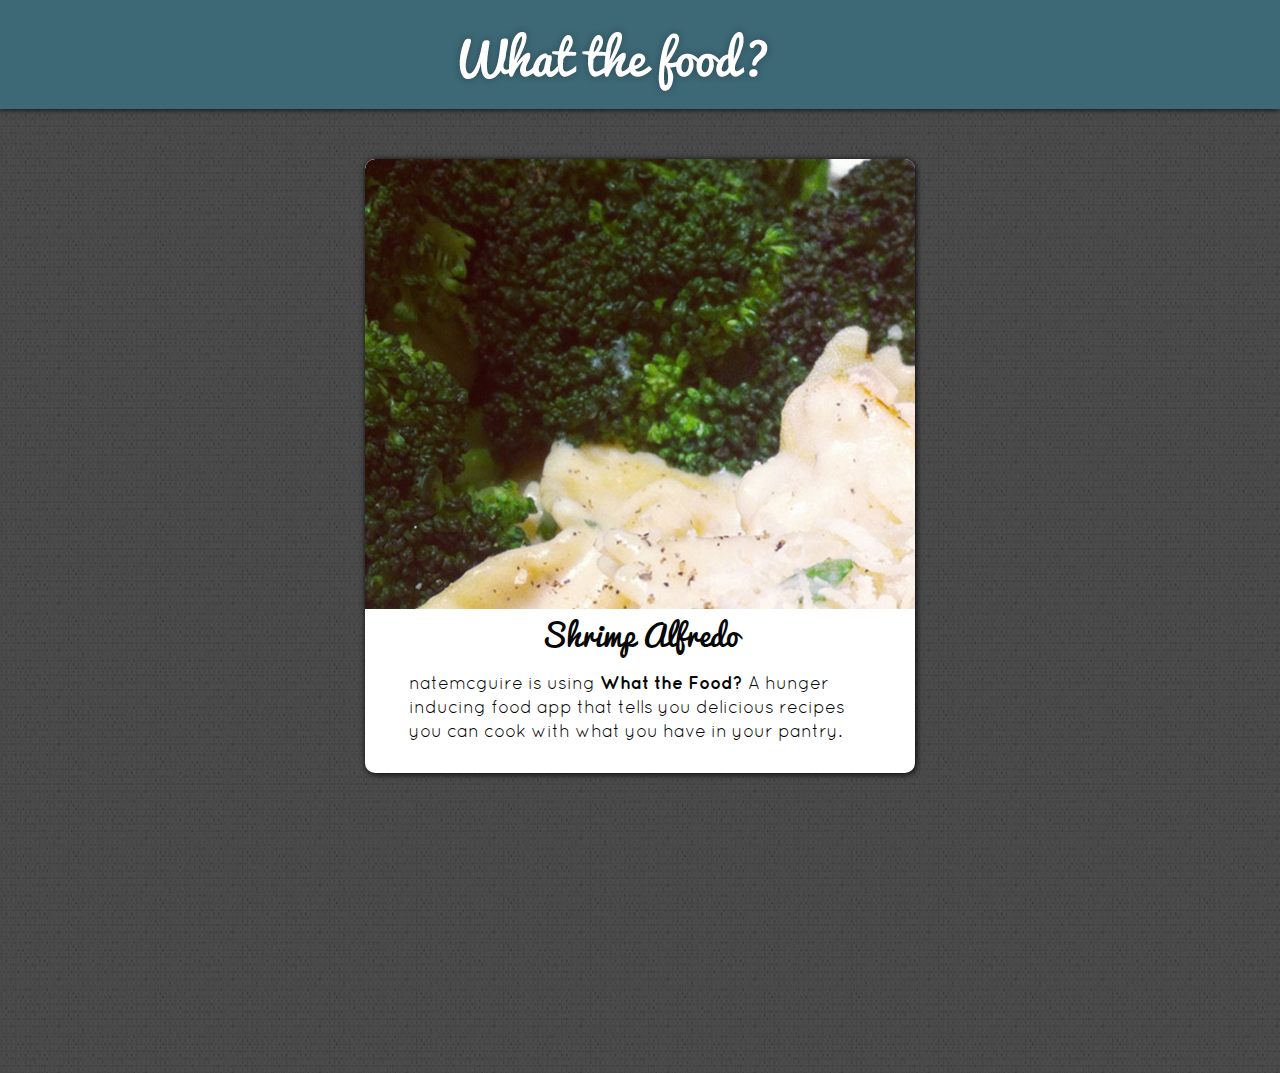
<file: wp-content/themes/wtf/index.html>
<!doctype html>
<!--[if lt IE 7]> <html class="no-js lt-ie9 lt-ie8 lt-ie7" lang="en"> <![endif]-->
<!--[if IE 7]>    <html class="no-js lt-ie9 lt-ie8" lang="en"> <![endif]-->
<!--[if IE 8]>    <html class="no-js lt-ie9" lang="en"> <![endif]-->
<!--[if gt IE 8]><!--> <html class="no-js" lang="en"> <!--<![endif]-->
<head>
    <meta charset="utf-8">
    <meta http-equiv="X-UA-Compatible" content="IE=edge,chrome=1">
    <title>What the food</title>
    <meta name="description" content="">
    <meta name="viewport" content="width=device-width">
    <link rel="stylesheet" href="style.css">
    <script src="js/libs/modernizr-2.5.3.min.js"></script>
</head>
<body >
    <!--[if lt IE 7]><p class=chromeframe>Your browser is <em>ancient!</em> <a href="http://browsehappy.com/">Upgrade to a different browser</a> or <a href="http://www.google.com/chromeframe/?redirect=true">install Google Chrome Frame</a> to experience this site.</p><![endif]-->
    <!--[if lte IE 9]><link rel="stylesheet" type="text/css" media="all" href="css/ie.css" /><![endif]-->
    <div class="wrapper">
        <header>
            <div class="holder">
                <strong class="ipad-icon">Coming soon to iPad and iPhone</strong>
                <strong class="logo"><a href="#">What the food</a></strong>
            </div>
        </header><!-- / header -->
        <div id="main">
            <div class="visual">
                <img src="img/img01.jpg" width="940" height="908" alt="image description">
            </div><!-- / visual -->
            <article class="info">
                <h1>Shrimp Alfredo</h1>
                <p>natemcguire is using <strong>What the Food?</strong> A hunger inducing food app that tells you delicious recipes you can cook with what you have in your pantry.</p>
            </article><!-- / info -->
        </div><!-- / wrapper -->
    </div>
    <script src="http://ajax.googleapis.com/ajax/libs/jquery/1.7.1/jquery.min.js"></script>
    
    <script src="js/plugins.js"></script>
    <script src="js/script.js"></script>
    
</body>
</html>
</file>
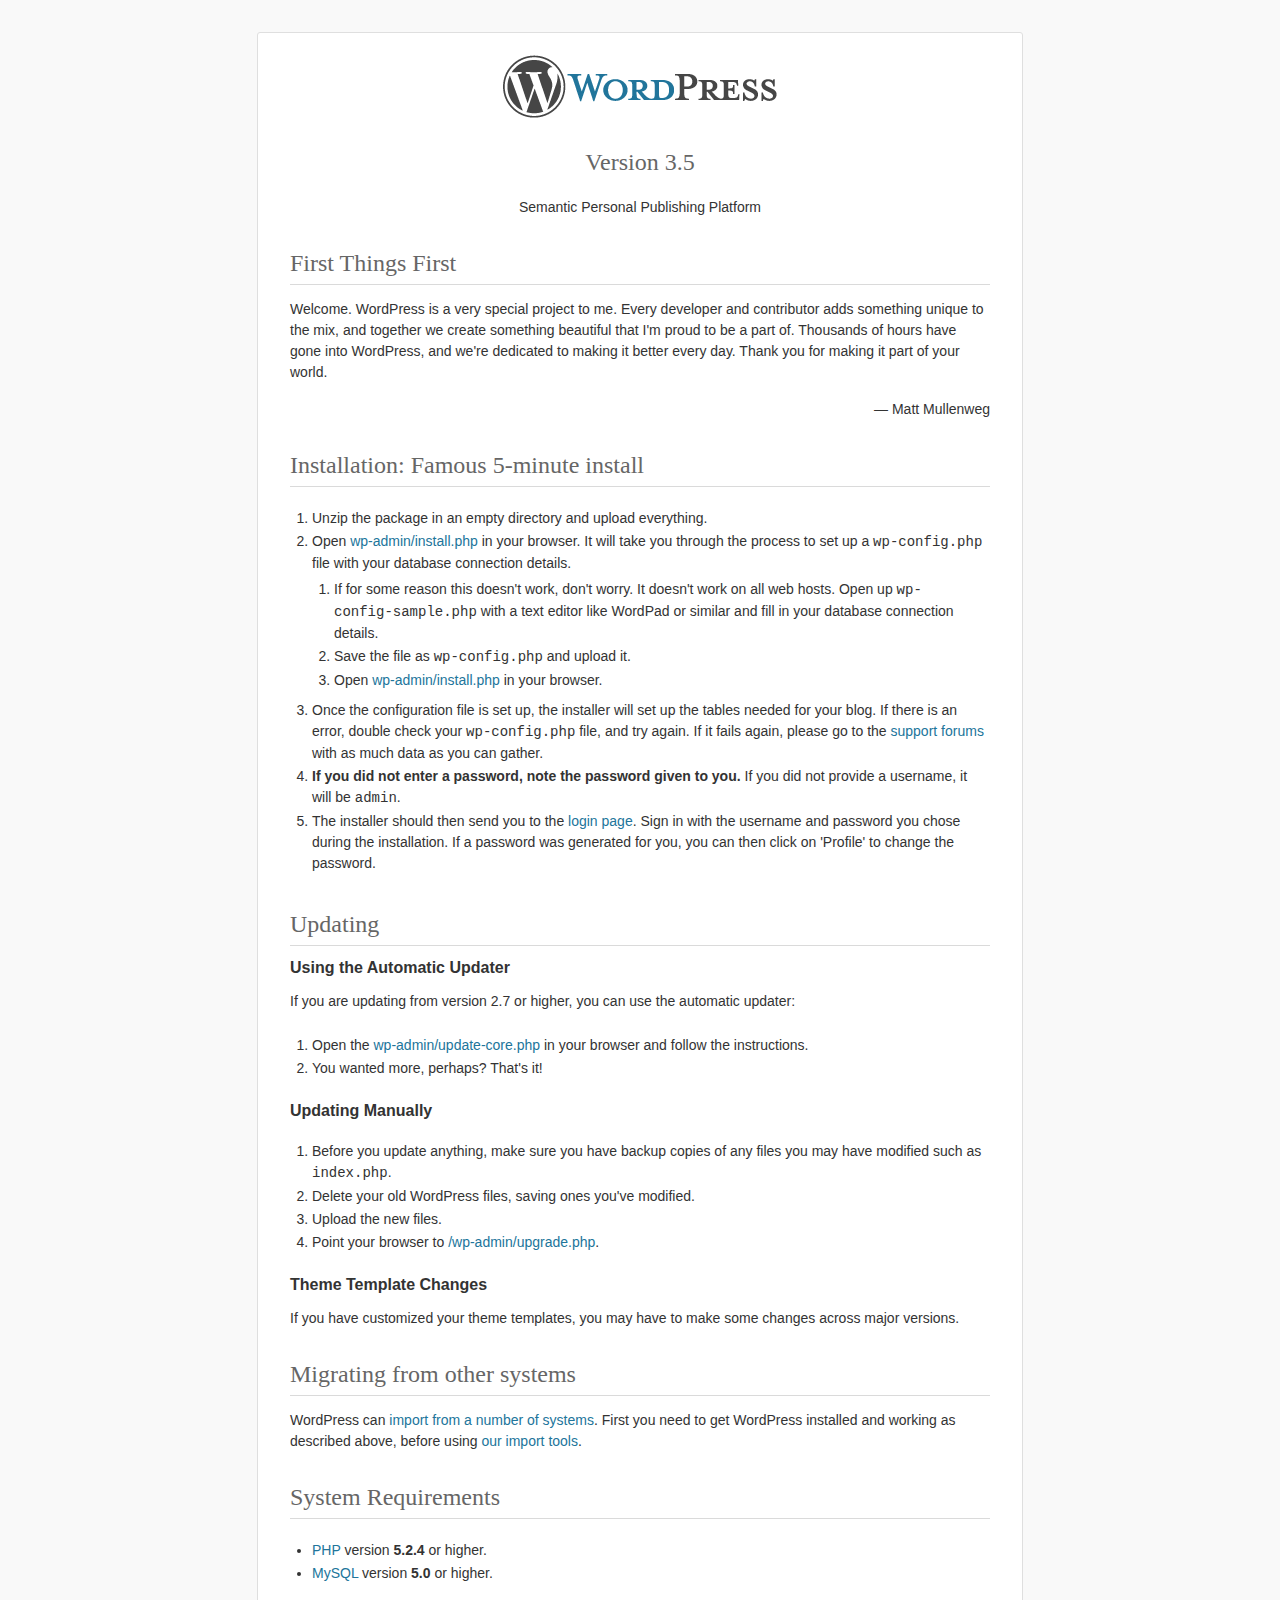
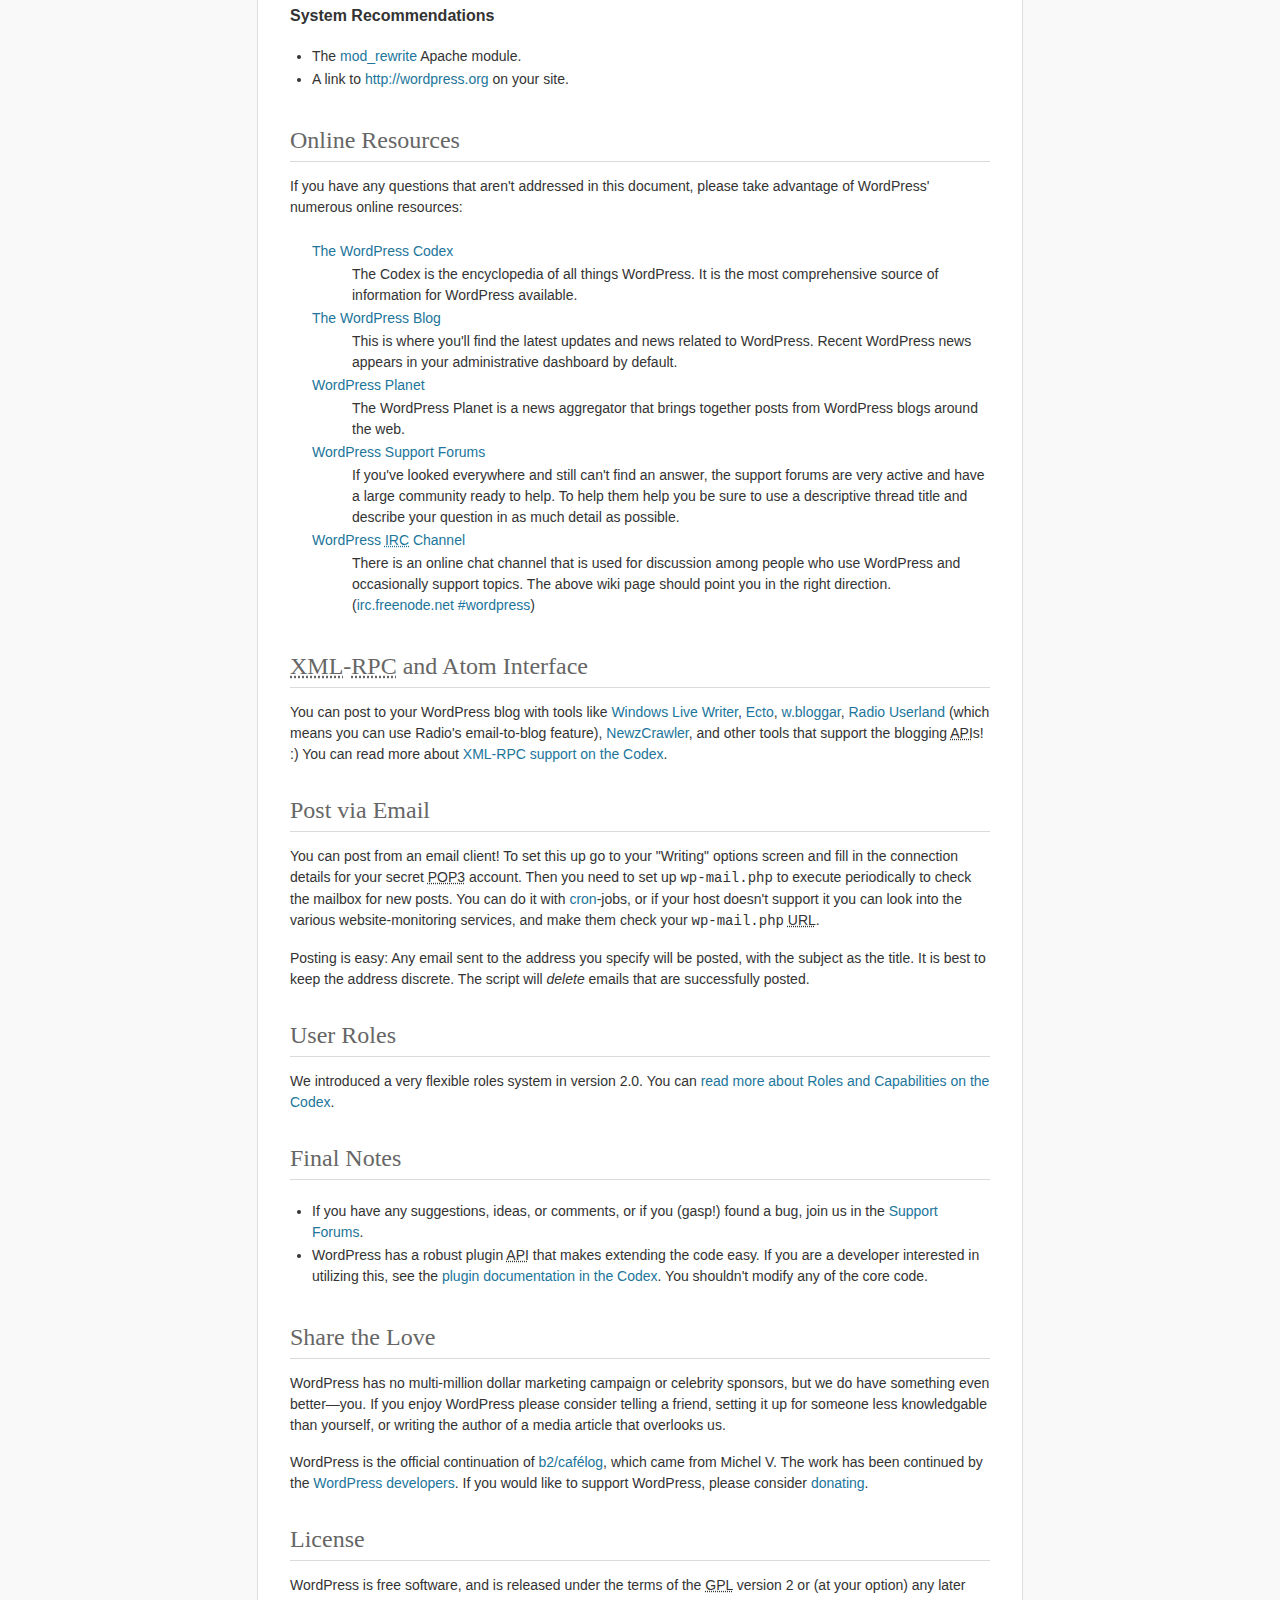
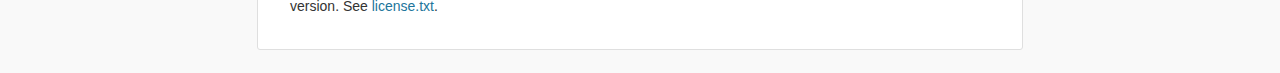
<file: readme.html>
<!DOCTYPE html PUBLIC "-//W3C//DTD XHTML 1.0 Strict//EN" "http://www.w3.org/TR/xhtml1/DTD/xhtml1-strict.dtd">
<html xmlns="http://www.w3.org/1999/xhtml">
<head>
	<meta http-equiv="Content-Type" content="text/html; charset=utf-8" />
	<title>WordPress &#8250; ReadMe</title>
	<link rel="stylesheet" href="wp-admin/css/install.css?ver=20100228" type="text/css" />
</head>
<body>
<h1 id="logo">
	<a href="http://wordpress.org/"><img alt="WordPress" src="wp-admin/images/wordpress-logo.png" /></a>
	<br /> Version 3.5
</h1>
<p style="text-align: center">Semantic Personal Publishing Platform</p>

<h1>First Things First</h1>
<p>Welcome. WordPress is a very special project to me. Every developer and contributor adds something unique to the mix, and together we create something beautiful that I'm proud to be a part of. Thousands of hours have gone into WordPress, and we're dedicated to making it better every day. Thank you for making it part of your world.</p>
<p style="text-align: right">&#8212; Matt Mullenweg</p>

<h1>Installation: Famous 5-minute install</h1>
<ol>
	<li>Unzip the package in an empty directory and upload everything.</li>
	<li>Open <span class="file"><a href="wp-admin/install.php">wp-admin/install.php</a></span> in your browser. It will take you through the process to set up a <code>wp-config.php</code> file with your database connection details.
		<ol>
			<li>If for some reason this doesn't work, don't worry. It doesn't work on all web hosts. Open up <code>wp-config-sample.php</code> with a text editor like WordPad or similar and fill in your database connection details.</li>
			<li>Save the file as <code>wp-config.php</code> and upload it.</li>
			<li>Open <span class="file"><a href="wp-admin/install.php">wp-admin/install.php</a></span> in your browser.</li>
		</ol>
	</li>
	<li>Once the configuration file is set up, the installer will set up the tables needed for your blog. If there is an error, double check your <code>wp-config.php</code> file, and try again. If it fails again, please go to the <a href="http://wordpress.org/support/" title="WordPress support">support forums</a> with as much data as you can gather.</li>
	<li><strong>If you did not enter a password, note the password given to you.</strong> If you did not provide a username, it will be <code>admin</code>.</li>
	<li>The installer should then send you to the <a href="wp-login.php">login page</a>. Sign in with the username and password you chose during the installation. If a password was generated for you, you can then click on 'Profile' to change the password.</li>
</ol>

<h1>Updating</h1>
<h2>Using the Automatic Updater</h2>
<p>If you are updating from version 2.7 or higher, you can use the automatic updater:</p>
<ol>
	<li>Open the <span class="file"><a href="wp-admin/update-core.php">wp-admin/update-core.php</a></span> in your browser and follow the instructions.</li>
	<li>You wanted more, perhaps? That's it!</li>
</ol>

<h2>Updating Manually</h2>
<ol>
	<li>Before you update anything, make sure you have backup copies of any files you may have modified such as <code>index.php</code>.</li>
	<li>Delete your old WordPress files, saving ones you've modified.</li>
	<li>Upload the new files.</li>
	<li>Point your browser to <span class="file"><a href="wp-admin/upgrade.php">/wp-admin/upgrade.php</a>.</span></li>
</ol>

<h2>Theme Template Changes</h2>
<p>If you have customized your theme templates, you may have to make some changes across major versions.</p>

<h1>Migrating from other systems</h1>
<p>WordPress can <a href="http://codex.wordpress.org/Importing_Content">import from a number of systems</a>. First you need to get WordPress installed and working as described above, before using <a href="wp-admin/import.php" title="Import to WordPress">our import tools</a>.</p>

<h1>System Requirements</h1>
<ul>
	<li><a href="http://php.net/">PHP</a> version <strong>5.2.4</strong> or higher.</li>
	<li><a href="http://www.mysql.com/">MySQL</a> version <strong>5.0</strong> or higher.</li>
</ul>

<h2>System Recommendations</h2>
<ul>
	<li>The <a href="http://httpd.apache.org/docs/2.2/mod/mod_rewrite.html">mod_rewrite</a> Apache module.</li>
	<li>A link to <a href="http://wordpress.org/">http://wordpress.org</a> on your site.</li>
</ul>

<h1>Online Resources</h1>
<p>If you have any questions that aren't addressed in this document, please take advantage of WordPress' numerous online resources:</p>
<dl>
	<dt><a href="http://codex.wordpress.org/">The WordPress Codex</a></dt>
		<dd>The Codex is the encyclopedia of all things WordPress. It is the most comprehensive source of information for WordPress available.</dd>
	<dt><a href="http://wordpress.org/news/">The WordPress Blog</a></dt>
		<dd>This is where you'll find the latest updates and news related to WordPress. Recent WordPress news appears in your administrative dashboard by default.</dd>
	<dt><a href="http://planet.wordpress.org/">WordPress Planet</a></dt>
		<dd>The WordPress Planet is a news aggregator that brings together posts from WordPress blogs around the web.</dd>
	<dt><a href="http://wordpress.org/support/">WordPress Support Forums</a></dt>
		<dd>If you've looked everywhere and still can't find an answer, the support forums are very active and have a large community ready to help. To help them help you be sure to use a descriptive thread title and describe your question in as much detail as possible.</dd>
	<dt><a href="http://codex.wordpress.org/IRC">WordPress <abbr title="Internet Relay Chat">IRC</abbr> Channel</a></dt>
		<dd>There is an online chat channel that is used for discussion among people who use WordPress and occasionally support topics. The above wiki page should point you in the right direction. (<a href="irc://irc.freenode.net/wordpress">irc.freenode.net #wordpress</a>)</dd>
</dl>

<h1><abbr title="eXtensible Markup Language">XML</abbr>-<abbr title="Remote Procedure Call">RPC</abbr> and Atom Interface</h1>
<p>You can post to your WordPress blog with tools like <a href="http://download.live.com/writer">Windows Live Writer</a>, <a href="http://illuminex.com/ecto/">Ecto</a>, <a href="http://bloggar.com/">w.bloggar</a>, <a href="http://radio.userland.com/">Radio Userland</a> (which means you can use Radio's email-to-blog feature), <a href="http://www.newzcrawler.com/">NewzCrawler</a>, and other tools that support the blogging <abbr title="application programming interface">API</abbr>s! :) You can read more about <a href="http://codex.wordpress.org/XML-RPC_Support"><abbr>XML</abbr>-<abbr>RPC</abbr> support on the Codex</a>.</p>

<h1>Post via Email</h1>
<p>You can post from an email client! To set this up go to your &quot;Writing&quot; options screen and fill in the connection details for your secret <abbr title="Post Office Protocol version 3">POP3</abbr> account. Then you need to set up <code>wp-mail.php</code> to execute periodically to check the mailbox for new posts. You can do it with <a href="http://en.wikipedia.org/wiki/Cron">cron</a>-jobs, or if your host doesn't support it you can look into the various website-monitoring services, and make them check your <code>wp-mail.php</code> <abbr title="Uniform Resource Locator">URL</abbr>.</p>
<p>Posting is easy: Any email sent to the address you specify will be posted, with the subject as the title. It is best to keep the address discrete. The script will <em>delete</em> emails that are successfully posted.</p>

<h1>User Roles</h1>
<p>We introduced a very flexible roles system in version 2.0. You can <a href="http://codex.wordpress.org/Roles_and_Capabilities" title="WordPress roles and capabilities">read more about Roles and Capabilities on the Codex</a>.</p>

<h1>Final Notes</h1>
<ul>
	<li>If you have any suggestions, ideas, or comments, or if you (gasp!) found a bug, join us in the <a href="http://wordpress.org/support/">Support Forums</a>.</li>
	<li>WordPress has a robust plugin <abbr title="application programming interface">API</abbr> that makes extending the code easy. If you are a developer interested in utilizing this, see the <a href="http://codex.wordpress.org/Plugin_API" title="WordPress plugin API">plugin documentation in the Codex</a>. You shouldn't modify any of the core code.</li>
</ul>

<h1>Share the Love</h1>
<p>WordPress has no multi-million dollar marketing campaign or celebrity sponsors, but we do have something even better&#8212;you. If you enjoy WordPress please consider telling a friend, setting it up for someone less knowledgable than yourself, or writing the author of a media article that overlooks us.</p>

<p>WordPress is the official continuation of <a href="http://cafelog.com/">b2/caf&#233;log</a>, which came from Michel V. The work has been continued by the <a href="http://wordpress.org/about/">WordPress developers</a>. If you would like to support WordPress, please consider <a href="http://wordpress.org/donate/" title="Donate to WordPress">donating</a>.</p>

<h1>License</h1>
<p>WordPress is free software, and is released under the terms of the <abbr title="GNU General Public License">GPL</abbr> version 2 or (at your option) any later version. See <a href="license.txt">license.txt</a>.</p>

</body>
</html>
</file>
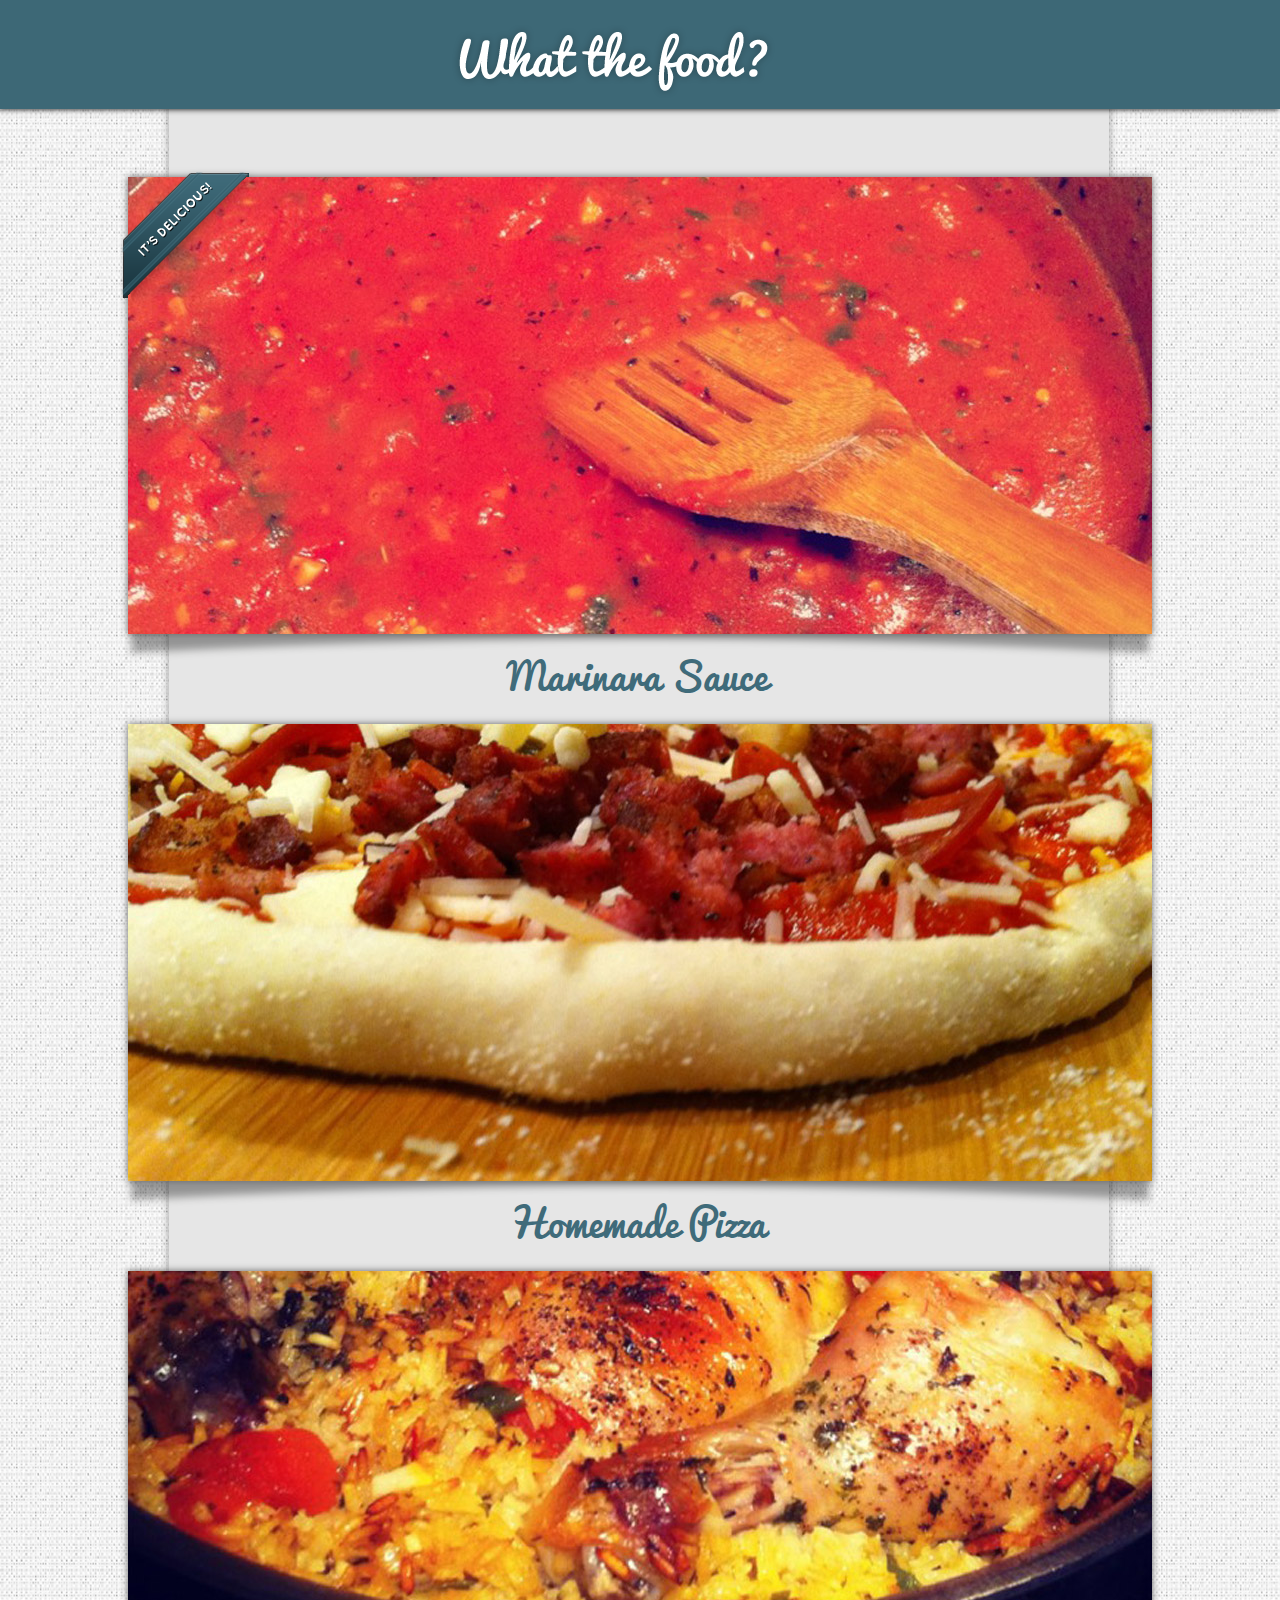
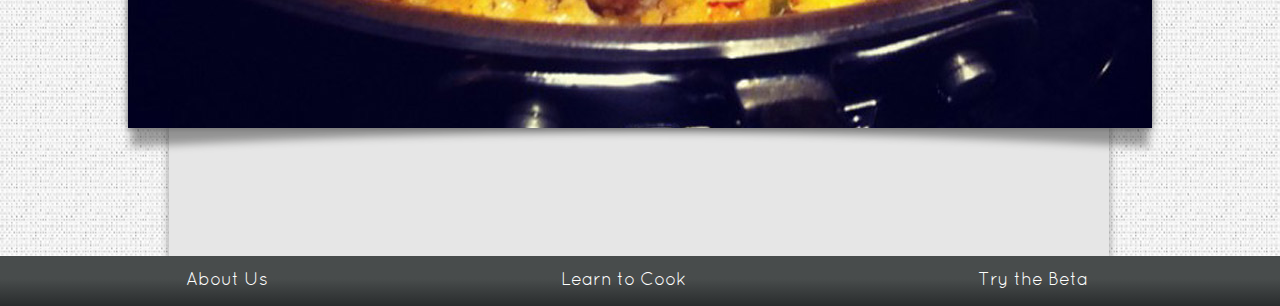
<file: wp-content/themes/wtf/inner.html>
<!doctype html>
<!--[if lt IE 7]> <html class="no-js lt-ie9 lt-ie8 lt-ie7" lang="en"> <![endif]-->
<!--[if IE 7]>    <html class="no-js lt-ie9 lt-ie8" lang="en"> <![endif]-->
<!--[if IE 8]>    <html class="no-js lt-ie9" lang="en"> <![endif]-->
<!--[if gt IE 8]><!--> <html class="no-js" lang="en"> <!--<![endif]-->
<head>
    <meta charset="utf-8">
    <meta http-equiv="X-UA-Compatible" content="IE=edge,chrome=1">
    <title>What the food</title>
    <meta name="description" content="">
    <meta name="viewport" content="width=device-width">
    <link rel="stylesheet" href="style.css">
    <script src="js/libs/modernizr-2.5.3.min.js" ></script>
    <script src="js/autoscaling-menu.js" type="text/javascript"></script>
</head>
<body class="inner-page">
    <!--[if lt IE 7]><p class=chromeframe>Your browser is <em>ancient!</em> <a href="http://browsehappy.com/">Upgrade to a different browser</a> or <a href="http://www.google.com/chromeframe/?redirect=true">install Google Chrome Frame</a> to experience this site.</p><![endif]-->
    <!--[if lte IE 8]><link rel="stylesheet" type="text/css" media="all" href="css/ie.css" /><![endif]-->
    <div class="wrapper">
        <header>
            <div class="holder">
                <strong class="ipad-icon">Coming soon to iPad and iPhone</strong>
                <strong class="logo"><a href="#">What the food</a></strong>
            </div>
        </header><!-- / header -->
        <div id="main">
            <ul class="gallery">
                <li>
                    <a href="#" class="image">
                        <img src="img/img02.jpg" width="1024" height="457" alt="image description">
                        <span class="inf">It's delicious!</span>
                    </a>
                    <h2><span><a href="#">Marinara Sauce</a></span></h2>
                </li>
                <li>
                    <a href="#" class="image"><img src="img/img03.jpg" width="1024" height="457" alt="image description"></a>
                    <h2><span><a href="#">Homemade Pizza</a></span></h2>
                </li>
                <li>
                    <a href="#" class="image"><img src="img/img04.jpg" width="1024" height="457" alt="image description"></a>
                </li>
            </ul><!-- / gallery -->
            </div><!-- / main -->
        <footer>
            <div class="holder">
                <ul id="nav">
                    <li><a href="#">About Us</a></li>
                    <li><a href="#">Learn to Cook</a></li>
                    <li><a href="#">Try the Beta</a></li>
                </ul>
            </div>
        </footer><!-- / footer -->
    </div><!-- / wrapper -->
    <script src="http://ajax.googleapis.com/ajax/libs/jquery/1.7.1/jquery.min.js"></script>
    <script src="js/plugins.js"></script>
    <script src="js/script.js"></script>
    
</body>
</html>
</file>
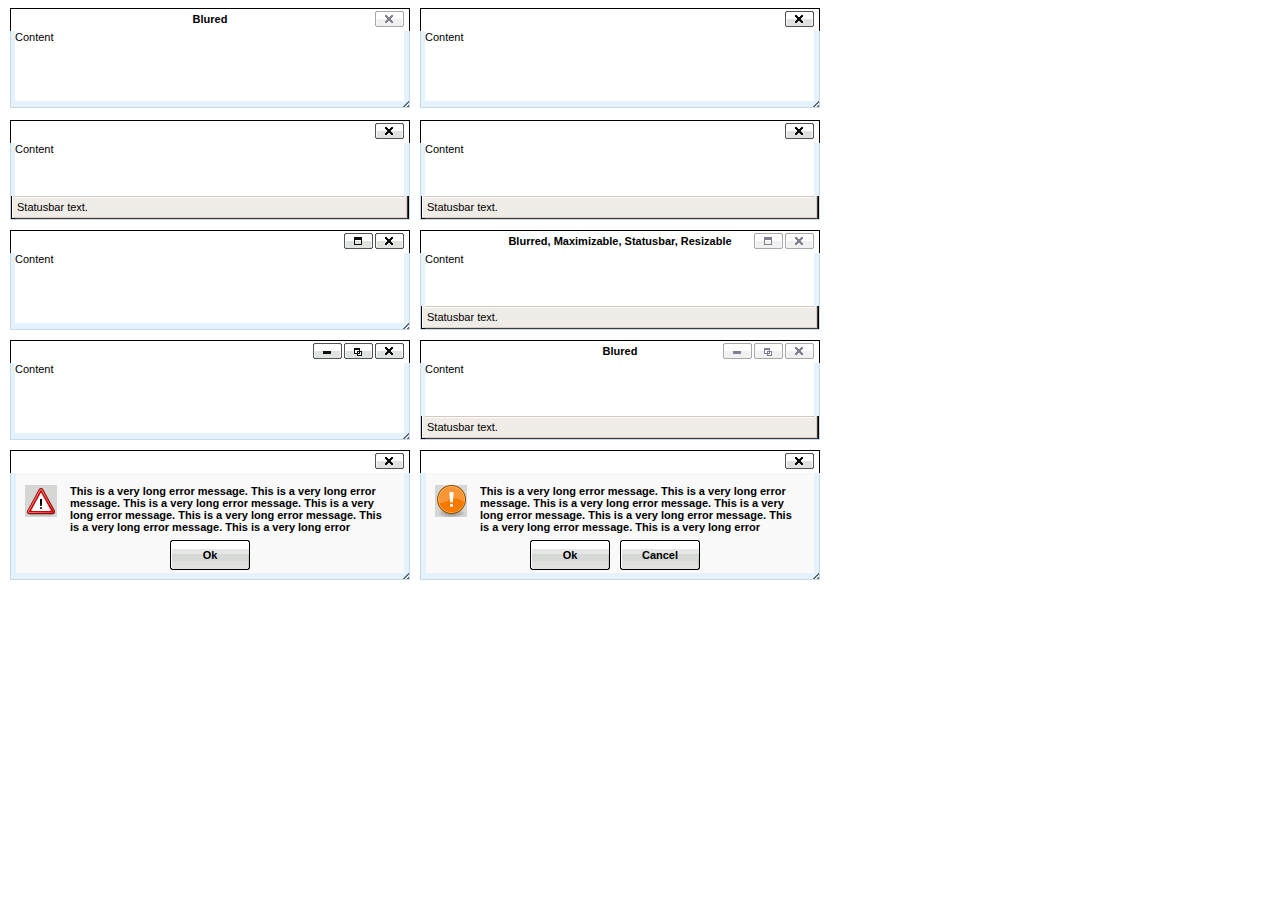
<file: wp-includes/js/tinymce/plugins/inlinepopups/template.htm>
<!-- <!DOCTYPE html PUBLIC "-//W3C//DTD XHTML 1.0 Strict//EN" "http://www.w3.org/TR/xhtml1/DTD/xhtml1-strict.dtd"> -->
<html xmlns="http://www.w3.org/1999/xhtml">
<head>
<title>Template for dialogs</title>
<link rel="stylesheet" type="text/css" href="skins/clearlooks2/window.css?ver=358-20121205" />
</head>
<body>

<div class="mceEditor">
	<div class="clearlooks2" style="width:400px; height:100px; left:10px;">
		<div class="mceWrapper">
			<div class="mceTop">
				<div class="mceLeft"></div>
				<div class="mceCenter"></div>
				<div class="mceRight"></div>
				<span>Blured</span>
			</div>

			<div class="mceMiddle">
				<div class="mceLeft"></div>
				<span>Content</span>
				<div class="mceRight"></div>
			</div>

			<div class="mceBottom">
				<div class="mceLeft"></div>
				<div class="mceCenter"></div>
				<div class="mceRight"></div>
				<span>Statusbar text.</span>
			</div>

			<a class="mceMove" href="#"></a>
			<a class="mceMin" href="#"></a>
			<a class="mceMax" href="#"></a>
			<a class="mceMed" href="#"></a>
			<a class="mceClose" href="#"></a>
			<a class="mceResize mceResizeN" href="#"></a>
			<a class="mceResize mceResizeS" href="#"></a>
			<a class="mceResize mceResizeW" href="#"></a>
			<a class="mceResize mceResizeE" href="#"></a>
			<a class="mceResize mceResizeNW" href="#"></a>
			<a class="mceResize mceResizeNE" href="#"></a>
			<a class="mceResize mceResizeSW" href="#"></a>
			<a class="mceResize mceResizeSE" href="#"></a>
		</div>
	</div>

	<div class="clearlooks2" style="width:400px; height:100px; left:420px;">
		<div class="mceWrapper mceMovable mceFocus">
			<div class="mceTop">
				<div class="mceLeft"></div>
				<div class="mceCenter"></div>
				<div class="mceRight"></div>
				<span>Focused</span>
			</div>

			<div class="mceMiddle">
				<div class="mceLeft"></div>
				<span>Content</span>
				<div class="mceRight"></div>
			</div>

			<div class="mceBottom">
				<div class="mceLeft"></div>
				<div class="mceCenter"></div>
				<div class="mceRight"></div>
				<span>Statusbar text.</span>
			</div>

			<a class="mceMove" href="#"></a>
			<a class="mceMin" href="#"></a>
			<a class="mceMax" href="#"></a>
			<a class="mceMed" href="#"></a>
			<a class="mceClose" href="#"></a>
			<a class="mceResize mceResizeN" href="#"></a>
			<a class="mceResize mceResizeS" href="#"></a>
			<a class="mceResize mceResizeW" href="#"></a>
			<a class="mceResize mceResizeE" href="#"></a>
			<a class="mceResize mceResizeNW" href="#"></a>
			<a class="mceResize mceResizeNE" href="#"></a>
			<a class="mceResize mceResizeSW" href="#"></a>
			<a class="mceResize mceResizeSE" href="#"></a>
		</div>
	</div>

	<div class="clearlooks2" style="width:400px; height:100px; left:10px; top:120px;">
		<div class="mceWrapper mceMovable mceFocus mceStatusbar">
			<div class="mceTop">
				<div class="mceLeft"></div>
				<div class="mceCenter"></div>
				<div class="mceRight"></div>
				<span>Statusbar</span>
			</div>

			<div class="mceMiddle">
				<div class="mceLeft"></div>
				<span>Content</span>
				<div class="mceRight"></div>
			</div>

			<div class="mceBottom">
				<div class="mceLeft"></div>
				<div class="mceCenter"></div>
				<div class="mceRight"></div>
				<span>Statusbar text.</span>
			</div>

			<a class="mceMove" href="#"></a>
			<a class="mceMin" href="#"></a>
			<a class="mceMax" href="#"></a>
			<a class="mceMed" href="#"></a>
			<a class="mceClose" href="#"></a>
			<a class="mceResize mceResizeN" href="#"></a>
			<a class="mceResize mceResizeS" href="#"></a>
			<a class="mceResize mceResizeW" href="#"></a>
			<a class="mceResize mceResizeE" href="#"></a>
			<a class="mceResize mceResizeNW" href="#"></a>
			<a class="mceResize mceResizeNE" href="#"></a>
			<a class="mceResize mceResizeSW" href="#"></a>
			<a class="mceResize mceResizeSE" href="#"></a>
		</div>
	</div>

	<div class="clearlooks2" style="width:400px; height:100px; left:420px; top:120px;">
		<div class="mceWrapper mceMovable mceFocus mceStatusbar mceResizable">
			<div class="mceTop">
				<div class="mceLeft"></div>
				<div class="mceCenter"></div>
				<div class="mceRight"></div>
				<span>Statusbar, Resizable</span>
			</div>

			<div class="mceMiddle">
				<div class="mceLeft"></div>
				<span>Content</span>
				<div class="mceRight"></div>
			</div>

			<div class="mceBottom">
				<div class="mceLeft"></div>
				<div class="mceCenter"></div>
				<div class="mceRight"></div>
				<span>Statusbar text.</span>
			</div>

			<a class="mceMove" href="#"></a>
			<a class="mceMin" href="#"></a>
			<a class="mceMax" href="#"></a>
			<a class="mceMed" href="#"></a>
			<a class="mceClose" href="#"></a>
			<a class="mceResize mceResizeN" href="#"></a>
			<a class="mceResize mceResizeS" href="#"></a>
			<a class="mceResize mceResizeW" href="#"></a>
			<a class="mceResize mceResizeE" href="#"></a>
			<a class="mceResize mceResizeNW" href="#"></a>
			<a class="mceResize mceResizeNE" href="#"></a>
			<a class="mceResize mceResizeSW" href="#"></a>
			<a class="mceResize mceResizeSE" href="#"></a>
		</div>
	</div>

	<div class="clearlooks2" style="width:400px; height:100px; left:10px; top:230px;">
		<div class="mceWrapper mceMovable mceFocus mceResizable mceMaximizable">
			<div class="mceTop">
				<div class="mceLeft"></div>
				<div class="mceCenter"></div>
				<div class="mceRight"></div>
				<span>Resizable, Maximizable</span>
			</div>

			<div class="mceMiddle">
				<div class="mceLeft"></div>
				<span>Content</span>
				<div class="mceRight"></div>
			</div>

			<div class="mceBottom">
				<div class="mceLeft"></div>
				<div class="mceCenter"></div>
				<div class="mceRight"></div>
				<span>Statusbar text.</span>
			</div>

			<a class="mceMove" href="#"></a>
			<a class="mceMin" href="#"></a>
			<a class="mceMax" href="#"></a>
			<a class="mceMed" href="#"></a>
			<a class="mceClose" href="#"></a>
			<a class="mceResize mceResizeN" href="#"></a>
			<a class="mceResize mceResizeS" href="#"></a>
			<a class="mceResize mceResizeW" href="#"></a>
			<a class="mceResize mceResizeE" href="#"></a>
			<a class="mceResize mceResizeNW" href="#"></a>
			<a class="mceResize mceResizeNE" href="#"></a>
			<a class="mceResize mceResizeSW" href="#"></a>
			<a class="mceResize mceResizeSE" href="#"></a>
		</div>
	</div>

	<div class="clearlooks2" style="width:400px; height:100px; left:420px; top:230px;">
		<div class="mceWrapper mceMovable mceStatusbar mceResizable mceMaximizable">
			<div class="mceTop">
				<div class="mceLeft"></div>
				<div class="mceCenter"></div>
				<div class="mceRight"></div>
				<span>Blurred, Maximizable, Statusbar, Resizable</span>
			</div>

			<div class="mceMiddle">
				<div class="mceLeft"></div>
				<span>Content</span>
				<div class="mceRight"></div>
			</div>

			<div class="mceBottom">
				<div class="mceLeft"></div>
				<div class="mceCenter"></div>
				<div class="mceRight"></div>
				<span>Statusbar text.</span>
			</div>

			<a class="mceMove" href="#"></a>
			<a class="mceMin" href="#"></a>
			<a class="mceMax" href="#"></a>
			<a class="mceMed" href="#"></a>
			<a class="mceClose" href="#"></a>
			<a class="mceResize mceResizeN" href="#"></a>
			<a class="mceResize mceResizeS" href="#"></a>
			<a class="mceResize mceResizeW" href="#"></a>
			<a class="mceResize mceResizeE" href="#"></a>
			<a class="mceResize mceResizeNW" href="#"></a>
			<a class="mceResize mceResizeNE" href="#"></a>
			<a class="mceResize mceResizeSW" href="#"></a>
			<a class="mceResize mceResizeSE" href="#"></a>
		</div>
	</div>

	<div class="clearlooks2" style="width:400px; height:100px; left:10px; top:340px;">
		<div class="mceWrapper mceMovable mceFocus mceResizable mceMaximized mceMinimizable mceMaximizable">
			<div class="mceTop">
				<div class="mceLeft"></div>
				<div class="mceCenter"></div>
				<div class="mceRight"></div>
				<span>Maximized, Maximizable, Minimizable</span>
			</div>

			<div class="mceMiddle">
				<div class="mceLeft"></div>
				<span>Content</span>
				<div class="mceRight"></div>
			</div>

			<div class="mceBottom">
				<div class="mceLeft"></div>
				<div class="mceCenter"></div>
				<div class="mceRight"></div>
				<span>Statusbar text.</span>
			</div>

			<a class="mceMove" href="#"></a>
			<a class="mceMin" href="#"></a>
			<a class="mceMax" href="#"></a>
			<a class="mceMed" href="#"></a>
			<a class="mceClose" href="#"></a>
			<a class="mceResize mceResizeN" href="#"></a>
			<a class="mceResize mceResizeS" href="#"></a>
			<a class="mceResize mceResizeW" href="#"></a>
			<a class="mceResize mceResizeE" href="#"></a>
			<a class="mceResize mceResizeNW" href="#"></a>
			<a class="mceResize mceResizeNE" href="#"></a>
			<a class="mceResize mceResizeSW" href="#"></a>
			<a class="mceResize mceResizeSE" href="#"></a>
		</div>
	</div>

	<div class="clearlooks2" style="width:400px; height:100px; left:420px; top:340px;">
		<div class="mceWrapper mceMovable mceStatusbar mceResizable mceMaximized mceMinimizable mceMaximizable">
			<div class="mceTop">
				<div class="mceLeft"></div>
				<div class="mceCenter"></div>
				<div class="mceRight"></div>
				<span>Blured</span>
			</div>

			<div class="mceMiddle">
				<div class="mceLeft"></div>
				<span>Content</span>
				<div class="mceRight"></div>
			</div>

			<div class="mceBottom">
				<div class="mceLeft"></div>
				<div class="mceCenter"></div>
				<div class="mceRight"></div>
				<span>Statusbar text.</span>
			</div>

			<a class="mceMove" href="#"></a>
			<a class="mceMin" href="#"></a>
			<a class="mceMax" href="#"></a>
			<a class="mceMed" href="#"></a>
			<a class="mceClose" href="#"></a>
			<a class="mceResize mceResizeN" href="#"></a>
			<a class="mceResize mceResizeS" href="#"></a>
			<a class="mceResize mceResizeW" href="#"></a>
			<a class="mceResize mceResizeE" href="#"></a>
			<a class="mceResize mceResizeNW" href="#"></a>
			<a class="mceResize mceResizeNE" href="#"></a>
			<a class="mceResize mceResizeSW" href="#"></a>
			<a class="mceResize mceResizeSE" href="#"></a>
		</div>
	</div>

	<div class="clearlooks2" style="width:400px; height:130px; left:10px; top:450px;">
		<div class="mceWrapper mceMovable mceFocus mceModal mceAlert">
			<div class="mceTop">
				<div class="mceLeft"></div>
				<div class="mceCenter"></div>
				<div class="mceRight"></div>
				<span>Alert</span>
			</div>

			<div class="mceMiddle">
				<div class="mceLeft"></div>
				<span>
					This is a very long error message. This is a very long error message.
					This is a very long error message. This is a very long error message.
					This is a very long error message. This is a very long error message.
					This is a very long error message. This is a very long error message.
					This is a very long error message. This is a very long error message.
					This is a very long error message. This is a very long error message.
				</span>
				<div class="mceRight"></div>
				<div class="mceIcon"></div>
			</div>

			<div class="mceBottom">
				<div class="mceLeft"></div>
				<div class="mceCenter"></div>
				<div class="mceRight"></div>
			</div>

			<a class="mceMove" href="#"></a>
			<a class="mceButton mceOk" href="#">Ok</a>
			<a class="mceClose" href="#"></a>
		</div>
	</div>

	<div class="clearlooks2" style="width:400px; height:130px; left:420px; top:450px;">
		<div class="mceWrapper mceMovable mceFocus mceModal mceConfirm">
			<div class="mceTop">
				<div class="mceLeft"></div>
				<div class="mceCenter"></div>
				<div class="mceRight"></div>
				<span>Confirm</span>
			</div>

			<div class="mceMiddle">
				<div class="mceLeft"></div>
				<span>
					This is a very long error message. This is a very long error message.
					This is a very long error message. This is a very long error message.
					This is a very long error message. This is a very long error message.
					This is a very long error message. This is a very long error message.
					This is a very long error message. This is a very long error message.
					This is a very long error message. This is a very long error message.
					</span>
				<div class="mceRight"></div>
				<div class="mceIcon"></div>
			</div>

			<div class="mceBottom">
				<div class="mceLeft"></div>
				<div class="mceCenter"></div>
				<div class="mceRight"></div>
			</div>

			<a class="mceMove" href="#"></a>
			<a class="mceButton mceOk" href="#">Ok</a>
			<a class="mceButton mceCancel" href="#">Cancel</a>
			<a class="mceClose" href="#"></a>
		</div>
	</div>
</div>

</body>
</html>
</file>
<file: wp-content/themes/wtf/style.css>
/*
Theme Name: WTF
Description: Blog theme for WTF
Version: 1.0
*/

.aligncenter, div.aligncenter {
	display: block;
	margin-left: auto;
	margin-right: auto;

}

.alignleft {
	float: left;
}

.alignright {
	float: right;
}

.wp-caption {
	background-color: #f3f3f3;
	border: 1px solid #ddd;
	-khtml-border-radius: 3px;
	-moz-border-radius: 3px;
	-webkit-border-radius: 3px;
	border-radius: 3px; /* optional rounded corners for browsers that support it */
	margin: 10px;
	padding-top: 4px;
	text-align: center;

}

.wp-caption img {
	border: 0 none;
	margin: 0;
	padding: 0;
}

.wp-caption p.wp-caption-text {
	font-size: 11px;
	line-height: 17px;
	margin: 0;
	padding: 0 4px 5px;
}
/* HTML5 Boilerplate  */

article, aside, details, figcaption, figure, footer, header, hgroup, nav, section { display: block; }
audio, canvas, video { display: inline-block; *display: inline; *zoom: 1; }
audio:not([controls]) { display: none; }
[hidden] { display: none; }

html { font-size: 100%; -webkit-text-size-adjust: 100%; -ms-text-size-adjust: 100%; }
html, button, input, select, textarea { font-family: sans-serif; color: #222; }
body { margin: 0; font-size: 1em; line-height: 1.4; min-width:1200px; background: url("img/bg-body.gif");}

::-moz-selection { background: #3d6877; color: #fff; text-shadow: none; }
::selection { background: #3d6877; color: #fff; text-shadow: none; }

a { color: #00e; text-decoration: none;}
a:visited { color: #551a8b; text-decoration: none;}
a:hover { color: #06e; text-decoration: none; }
a:focus { text-decoration: none; outline: thin dotted; }
a:hover, a:active { text-decoration: none; outline: 0; }
abbr[title] { border-bottom: 1px dotted; }
b, strong { font-weight: bold; }
blockquote { margin: 1em 40px; }
dfn { font-style: italic; }
hr { display: block; height: 1px; border: 0; border-top: 1px solid #ccc; margin: 1em 0; padding: 0; }
ins { background: #ff9; color: #000; text-decoration: none; }
mark { background: #ff0; color: #000; font-style: italic; font-weight: bold; }
pre, code, kbd, samp { font-family: monospace, serif; _font-family: 'courier new', monospace; font-size: 1em; }
pre { white-space: pre; white-space: pre-wrap; word-wrap: break-word; }

q { quotes: none; }
q:before, q:after { content: ""; content: none; }
small { font-size: 85%; }
sub, sup { font-size: 75%; line-height: 0; position: relative; vertical-align: baseline; }
sup { top: -0.5em; }
sub { bottom: -0.25em; }

ul, ol { margin: 1em 0; padding: 0 0 0 40px; }
dd { margin: 0 0 0 40px; }
nav ul, nav ol { list-style: none; list-style-image: none; margin: 0; padding: 0; }

img { border: 0; -ms-interpolation-mode: bicubic; vertical-align: middle; }
svg:not(:root) { overflow: hidden; }
figure { margin: 0; }

form { 
    margin: 0;

 }
fieldset { border: 0; margin: 0; padding: 0; }

label { cursor: pointer; }
legend { border: 0; *margin-left: -7px; padding: 0; white-space: normal; }
button, input, select, textarea { font-size: 100%; margin: 0; vertical-align: baseline; *vertical-align: middle; }
button, input { line-height: normal; }
button, input[type="button"], input[type="reset"], input[type="submit"] { cursor: pointer; -webkit-appearance: button; *overflow: visible; }
button[disabled], input[disabled] { cursor: default; }
input[type="checkbox"], input[type="radio"] { box-sizing: border-box; padding: 0; *width: 13px; *height: 13px; }
input[type="search"] { -webkit-appearance: textfield; -moz-box-sizing: content-box; -webkit-box-sizing: content-box; box-sizing: content-box; }
input[type="search"]::-webkit-search-decoration, input[type="search"]::-webkit-search-cancel-button { -webkit-appearance: none; }
button::-moz-focus-inner, input::-moz-focus-inner { border: 0; padding: 0; }
textarea { overflow: auto; vertical-align: top; resize: vertical; }
input:valid, textarea:valid {  }
input:invalid, textarea:invalid { background-color: #f0dddd; }

table { border-collapse: collapse; border-spacing: 0; }
td { vertical-align: top; }

.chromeframe { margin: 0.2em 0; background: #ccc; color: black; padding: 0.2em 0; }

@media only screen and (min-width: 35em) {}

.ir { display: block; border: 0; text-indent: -999em; overflow: hidden; background-color: transparent; background-repeat: no-repeat; text-align: left; direction: ltr; *line-height: 0; }
.ir br { display: none; }
.hidden { display: none !important; visibility: hidden; }
.visuallyhidden { border: 0; clip: rect(0 0 0 0); height: 1px; margin: -1px; overflow: hidden; padding: 0; position: absolute; width: 1px; }
.visuallyhidden.focusable:active, .visuallyhidden.focusable:focus { clip: auto; height: auto; margin: 0; overflow: visible; position: static; width: auto; }
.invisible { visibility: hidden; }
.clearfix:before, .clearfix:after { content: ""; display: table; }
.clearfix:after { clear: both; }
.clearfix { *zoom: 1; }

@media print {
  * { background: transparent !important; color: black !important; box-shadow:none !important; text-shadow: none !important; filter:none !important; -ms-filter: none !important; }
  a, a:visited { text-decoration: underline; }
  a[href]:after { content: " (" attr(href) ")"; }
  abbr[title]:after { content: " (" attr(title) ")"; }
  .ir a:after, a[href^="javascript:"]:after, a[href^="#"]:after { content: ""; }
  pre, blockquote { border: 1px solid #999; page-break-inside: avoid; }
  thead { display: table-header-group; }
  tr, img { page-break-inside: avoid; }
  img { max-width: 100% !important; }
  @page { margin: 0.5cm; }
  p, h2, h3 { orphans: 3; widows: 3; }
  h2, h3 { page-break-after: avoid; }
}



/* fonts style */
@font-face{
    font-family:'QuicksandBook';
    src:url('fonts/quicksand_book-webfont.eot');
    src:url('fonts/quicksand_book-webfont.eot?#iefix') format('embedded-opentype'),
    url('fonts/quicksand_book-webfont.woff') format('woff'),
    url('fonts/quicksand_book-webfont.ttf') format('truetype'),
    url('fonts/quicksand_book-webfont.svg#QuicksandBookRegular') format('svg');
    font-weight:normal;
    font-style:normal;
}
@font-face{
    font-family:'QuicksandBold';
    src:url('fonts/quicksand_bold-webfont.eot');
    src:url('fonts/quicksand_bold-webfont.eot?#iefix') format('embedded-opentype'),
    url('fonts/quicksand_bold-webfont.woff') format('woff'),
    url('fonts/quicksand_bold-webfont.ttf') format('truetype'),
    url('fonts/quicksand_bold-webfont.svg#QuicksandBoldRegular') format('svg');
    font-weight:normal;
    font-style:normal;
}
@font-face{
    font-family:'Pacifico';
    src:url('fonts/pacifico-webfont.eot');
    src:url('fonts/pacifico-webfont.eot?#iefix') format('embedded-opentype'),
    url('fonts/pacifico-webfont.woff') format('woff'),
    url('fonts/pacifico-webfont.ttf') format('truetype'),
    url('fonts/pacifico-webfont.svg#PacificoRegular') format('svg');
    font-weight:normal;
    font-style:normal;
}
.wrapper{
    width: 100%;
    overflow: hidden;
    position: relative;
}
/* header */
header{
    width: 100%;
    background: #3d6876;
    box-shadow:-1px 0 6px #000;
    -moz-box-shadow:-1px 0 6px #000;
    -webkit-box-shadow:-1px 0 6px #000;
    padding: 0 0 11px;
    margin:0 0 28px;
}
.holder{
    margin:0 auto;
    width: 1200px;
    overflow: hidden;
}
/* logo */
.logo{
    display: block;
    text-indent: -9999px;
    overflow: hidden;
    width:377px;
    height: 73px;
    background: url("img/logo.png") no-repeat;
    margin:25px auto 0;
}
.logo a{
    display: block;
    height: 100%;
}
.ipad-icon{
    float: left;
    text-indent: -9999px;
    overflow: hidden;
    width:304px;
    height: 0px;
    background: url("#") no-repeat;
    margin:0 108px 0 3px;
}
#phone{
    display: block;
    float: left;
    text-indent: -9999px;
    overflow: hidden;
    width:252px;
    height: 440px;
    background: url("img/phone.png") no-repeat;
    margin-top: 240px;
    margin-left: 40px;
}
/* main */
#main{
    width: 550px;
    margin:50px auto 300px auto;
    background: #fff;
    box-shadow:1px 1px 6px #000;
    -moz-box-shadow:1px 1px 6px #000;
    -webkit-box-shadow:1px 1px 6px #000;
    -webkit-border-radius: 10px;
    -moz-border-radius:  10px;
    border-radius: 10px;
    padding: 0 0 30px;
    color:#070707;
    overflow: hidden;
    font:18px/24px 'QuicksandBook', Arial, Helvetica, sans-serif;
}
#main h1{
    font:30px 'Pacifico', Times, serif;
    text-align: center;
    margin: 0 0 10px;
}
#main strong{font-family:'QuicksandBold', Arial, Helvetica, sans-serif;}
#main p{ margin:0;}
/* visual */
.visual{
    width: 550px;
    height: 450px;
    overflow: hidden;
    margin: auto auto;
}
.visual img{
    display: block;
    -webkit-border-radius: 10px 10px 0 0;
    -moz-border-radius:10px 10px 0 0;
    border-radius:10px 10px 0 0;
}
.info{ 
    padding:0 44px;
}
/* inner-page */
.inner-page{background: url("img/bg-body2.gif");}
.inner-page header{
    margin:0;
    position:relative;
}
.inner-page #main{
	width:1040px;
	padding:68px 0;
	margin:0 auto;
	box-shadow:none;
    -moz-box-shadow:none;
    -webkit-box-shadow:none;
    -webkit-border-radius: 0;
    -moz-border-radius:  0;
    border-radius: 0;
	background: url("img/bg-main.png") repeat-y;
}
/* landing-page */
.landing-page{
    background: url("img/bg-body2.gif");
}
.landing-page header{
    margin:0;
    position:relative;
}
.landing-page #main{
    width:900px;
    height: 1000px;
    padding:0px;
    margin:auto;
    box-shadow:none;
    -moz-box-shadow:none;
    -webkit-box-shadow:none;
    -webkit-border-radius: 0;
    -moz-border-radius:  0;
    border-radius: 0;
    background: url("img/background-wood3.png") repeat-y;
}
#marketing{
    float: right;
    width:550px;
    height: 300px;
    padding:10px;
    margin-top: 320px;
    margin-right: 20px;
    margin-bottom: 40px;
    background: transparent;
    color: #ffffff;
    font:20px/28px 'QuicksandBook', Arial, Helvetica, sans-serif;
    text-shadow: 3px 2px 2px rgba(0,0,0,0.4);
}
#email {
    background-image: url("img/email.png") no-repeat;
    padding: 0px;
    height: 33px;
    width: 323px;
    color: #b7a99d;
    font: 20px "QuicksandBook", Arial, sans-serif;
    border: none;
    margin: auto auto;
    margin-left: 430px;
}
 #custom-tweet-button {
    margin-bottom: 40px;
    padding: 20px;
 }
 #custom-tweet-button a {
    padding: 10px;
    width: 95px;
    height: 55px;
    text-align: center;
    font: 20px/30px 'QuicksandBold', Arial, sans-serif;
    background-color: hsl(189, 86%, 14%) !important;
    background-repeat: repeat-x;
    filter: progid:DXImageTransform.Microsoft.gradient(startColorstr="#0c8aa1", endColorstr="#043942");
    background-image: -khtml-gradient(linear, left top, left bottom, from(#0c8aa1), to(#043942));
    background-image: -moz-linear-gradient(top, #0c8aa1, #043942);
    background-image: -ms-linear-gradient(top, #0c8aa1, #043942);
    background-image: -webkit-gradient(linear, left top, left bottom, color-stop(0%, #0c8aa1), color-stop(100%, #043942));
    background-image: -webkit-linear-gradient(top, #0c8aa1, #043942);
    background-image: -o-linear-gradient(top, #0c8aa1, #043942);
    background-image: linear-gradient(#0c8aa1, #043942);
    border-color: #043942 #043942 hsl(189, 86%, 9%);
    color: #fff !important;
    text-shadow: 0 -1px 0 rgba(0, 0, 0, 0.33);
      -webkit-font-smoothing: antialiased;
    border-radius: 5px;
  }
/* thanks-page */
.thanks-page{
    background: url("img/bg-body2.gif");
}
.thanks-page header{
    margin:0;
    position:relative;
}
.thanks-page #thanks{
    width:800px;
    height: 1000px;
    margin-top: -100px;
    padding:0px;
    margin:auto;
    box-shadow:none;
    -moz-box-shadow:none;
    -webkit-box-shadow:none;
    -webkit-border-radius: 0;
    -moz-border-radius:  0;
    border-radius: 0;
    background: url("img/bg-wood.png") repeat-y;
}
#thankyou {
    width:600px;
    height: 100%;
    margin: auto auto;
    padding:20px;
    background: transparent;
    color: #ffffff;
    font:20px/32px 'QuicksandBook', Arial, Helvetica, sans-serif;
    text-shadow: 3px 2px 2px rgba(0,0,0,0.4);
}
#thanksimg {
    text-align:center;
    margin-top:75px;
}
.attachment-medium .wp-post-image {
    -moz-box-shadow:    3px 3px 5px 6px rgba(0,0,0,0.9);
    -webkit-box-shadow: 3px 3px 5px 6px rgba(0,0,0,0.9);
    box-shadow:         3px 3px 5px 6px rgba(0,0,0,0.9);
}
.gform_wrapper .gform_body .gform_fields .gfield input[type=text] {
    background-image: url("img/email.png");
    padding: 0px;
    border-radius: 5px;
    height: 33px;
    width: 324px;
    color: #b7a99d;
    font: 20px "QuicksandBook", Arial, sans-serif;
    border: none;
    margin: auto auto;
    margin-left: 430px;
}
.gform_wrapper .gform_footer input[type=submit]{
    background: transparent;
    border: none;
    background-image: url("img/feedme.png");
    text-indent: -9999px;
    width: 238px;
    height: 53px;
    float: right;
    margin-right: 165px;
    margin-top: 0px;
}
#signup {
    float: right;
    width:485px;
    height: 50px;
    padding-top:10px;
    padding-right: 10px;
    margin: auto auto;
    color: #ffffff;
    font:34px/40px 'QuicksandBold', Arial, Helvetica, sans-serif;
    text-shadow: 2px 4px 2px rgba(0,0,0,0.3);
}
#feedme {
    background: transparent;
    border: none;
    background-image: url("img/feedme.png");
    text-indent: -9999px;
    width: 238px;
    height: 53px;
    float: right;
    margin-right: 185px;
    margin-top: 20px;
}
#appstore {
    background: transparent;
    border: none;
    background-image: url("img/appstore.png");
    text-indent: -9999px;
    width: 176px;
    height: 59px;
    float: left;
    margin-left: 78px;
    margin-top: -150px;
}
.gfield_label{text-indent: -9999px;}
/* gallery */
.gallery{
    margin:0;
	padding:0;
	list-style:none;
	color:#3f6b7a;
	font:25px/30px 'Pacifico', Times, serif;
}
.gallery li{ padding:0 0 33px;}
.inf{
	position:absolute;
	width:141px;
	height:141px;
	text-indent:-9999px;
	overflow:hidden;
	top:-9px;
	left:-3px;
	background: url("img/feature.png") no-repeat;
}
.gallery img{
    display:block;
	margin:0 auto;
    box-shadow:0 0 7px #666;
    -moz-box-shadow:0 0 7px #666;
    -webkit-box-shadow:0 0 7px #666;
}
.gallery a.image{
	 display:block;
	 width:1040px;
	 margin:0 auto -2px;
	 position:relative;
	 padding:0 0 29px;
	 background: url("img/shadow.png") no-repeat 50% 100%;
}
.gallery h2{
	text-align:center;
	margin:0;
	font-weight:normal;
}
.gallery h2 span{
    padding:0 45px 0 0;
}
.gallery h2 a{
    padding:0 0 0 38px;
    color:#3f6b7a;
    text-decoration: none;
	font-style:normal;
}
.gallery h2 a:hover{ text-decoration: underline;}
/* footer */
footer{
	font:18px/25px 'QuicksandBook', Arial, Helvetica, sans-serif;
	padding:10px 0 15px;
	background: #484c4c;
    background: -moz-linear-gradient(top,  #484c4c 46%, #292c2d 100%);
    background: -webkit-gradient(linear, left top, left bottom, color-stop(46%,#484c4c), color-stop(100%,#292c2d));
    background: -webkit-linear-gradient(top,  #484c4c 46%,#292c2d 100%);
    background: -o-linear-gradient(top,  #484c4c 46%,#292c2d 100%);
    background: -ms-linear-gradient(top,  #484c4c 46%,#292c2d 100%);
    background: linear-gradient(top,  #484c4c 46%,#292c2d 100%);
}
footer a {
    color:#fff;
    text-decoration:none;
}
footer a:hover{
    color:#fff;
    text-decoration:none;
}
footer a:visited{
    color:#fff;
    text-decoration:none;
}
footer ul{
	margin:0;
	list-style:none;
	padding:0;
	text-align: center;
}
footer li{
    display: inline;
    float: left;
}
</file>
<file: wp-content/themes/wtf/css/ie.css>
header,
#main .holder,
#main,
.visual img,
.gallery img{behavior: url(css/PIE.htc);}
footer{
	filter: progid:DXImageTransform.Microsoft.gradient( startColorstr='#484c4c', endColorstr='#292c2d',GradientType=0 ); /* IE6-8 */
}
</file>
<file: wp-admin/css/install.css>
html {
	background: #f9f9f9;
}

body {
	background: #fff;
	color: #333;
	font-family: sans-serif;
	margin: 2em auto;
	padding: 1em 2em;
	-webkit-border-radius: 3px;
	border-radius: 3px;
	border: 1px solid #dfdfdf;
	max-width: 700px;
}

a {
	color: #21759b;
	text-decoration: none;
}

a:hover {
	color: #d54e21;
}

h1 {
	border-bottom: 1px solid #dadada;
	clear: both;
	color: #666;
	font: 24px Georgia, "Times New Roman", Times, serif;
	margin: 30px 0 0 0;
	padding: 0;
	padding-bottom: 7px;
}

h2 {
	font-size: 16px;
}

p, li, dd, dt {
	padding-bottom: 2px;
	font-size: 14px;
	line-height: 1.5;
}

code, .code {
	font-size: 14px;
}

ul, ol, dl {
	padding: 5px 5px 5px 22px;
}

a img {
	border:0
}
abbr {
	border: 0;
	font-variant: normal;
}
#logo {
	margin: 6px 0 14px 0;
	border-bottom: none;
	text-align:center
}
#logo a {
	background-image: url('../images/wordpress-logo.png?ver=20120216');
	background-size: 274px 63px;
	background-position: top center;
	background-repeat: no-repeat;
	height: 67px;
	text-indent: -9999px;
	outline: none;
	overflow: hidden;
	display: block;
}
@media print,
  (-o-min-device-pixel-ratio: 5/4),
  (-webkit-min-device-pixel-ratio: 1.25),
  (min-resolution: 120dpi) {
	#logo a {
		background-image: url('../images/wordpress-logo-2x.png?ver=20120412');
		background-size: 274px 63px;
	}
}
.step {
	margin: 20px 0 15px;
}
.step, th {
	text-align: left;
	padding: 0;
}
.step .button-large {
	font-size: 14px;
}
textarea {
	border: 1px solid #dfdfdf;
	-webkit-border-radius: 3px;
	border-radius: 3px;
	font-family: sans-serif;
	width:  695px;
}

.form-table {
	border-collapse: collapse;
	margin-top: 1em;
	width: 100%;
}

.form-table td {
	margin-bottom: 9px;
	padding: 10px 20px 10px 0;
	border-bottom: 8px solid #fff;
	font-size: 14px;
	vertical-align: top
}

.form-table th {
	font-size: 14px;
	text-align: left;
	padding: 16px 20px 10px 0;
	border-bottom: 8px solid #fff;
	width: 140px;
	vertical-align: top;
}

.form-table code {
	line-height: 18px;
	font-size: 14px;
}

.form-table p {
	margin: 4px 0 0 0;
	font-size: 11px;
}

.form-table input {
	line-height: 20px;
	font-size: 15px;
	padding: 2px;
	border: 1px #dfdfdf solid;
	-webkit-border-radius: 3px;
	border-radius: 3px;
	font-family: sans-serif;
}

.form-table input[type=text],
.form-table input[type=password] {
	width: 206px;
}

.form-table th p {
	font-weight: normal;
}

.form-table.install-success td {
	vertical-align: middle;
	padding: 16px 20px 10px 0;
}

.form-table.install-success td p {
	margin: 0;
	font-size: 14px;
}

.form-table.install-success td code {
	margin: 0;
	font-size: 18px;
}

#error-page {
	margin-top: 50px;
}

#error-page p {
	font-size: 14px;
	line-height: 18px;
	margin: 25px 0 20px;
}

#error-page code, .code {
	font-family: Consolas, Monaco, monospace;
}

#pass-strength-result {
	background-color: #eee;
	border-color: #ddd !important;
	border-style: solid;
	border-width: 1px;
	margin: 5px 5px 5px 0;
	padding: 5px;
	text-align: center;
	width: 200px;
	display: none;
}

#pass-strength-result.bad {
	background-color: #ffb78c;
	border-color: #ff853c !important;
}

#pass-strength-result.good {
	background-color: #ffec8b;
	border-color: #ffcc00 !important;
}

#pass-strength-result.short {
	background-color: #ffa0a0;
	border-color: #f04040 !important;
}

#pass-strength-result.strong {
	background-color: #c3ff88;
	border-color: #8dff1c !important;
}

.message {
	border: 1px solid #e6db55;
	padding: 0.3em 0.6em;
	margin: 5px 0 15px;
	background-color: #ffffe0;
}

/* install-rtl */
body.rtl {
	font-family: Tahoma, arial;
}

.rtl h1 {
	font-family: arial;
	margin: 5px -4px 0 0;
}

.rtl ul,
.rtl ol {
	padding: 5px 22px 5px 5px;
}

.rtl .step,
.rtl th,
.rtl .form-table th {
	text-align: right;
}

.rtl .submit input,
.rtl .button,
.rtl .button-secondary {
	margin-right: 0;
}

.rtl #dbname,
.rtl #uname,
.rtl #pwd,
.rtl #dbhost,
.rtl #prefix,
.rtl #user_login,
.rtl #admin_email,
.rtl #pass1,
.rtl #pass2 {
	direction: ltr;
}
</file>
<file: wp-includes/js/tinymce/plugins/inlinepopups/skins/clearlooks2/window.css>
/* Clearlooks 2 */

/* Reset */
.clearlooks2, .clearlooks2 div, .clearlooks2 span, .clearlooks2 a {vertical-align:baseline; text-align:left; position:absolute; border:0; padding:0; margin:0; background:transparent; font-family:Arial,Verdana; font-size:11px; color:#000; text-decoration:none; font-weight:normal; width:auto; height:auto; overflow:hidden; display:block}

/* General */
.clearlooks2 {position:absolute; direction:ltr}
.clearlooks2 .mceWrapper {position:static}
.mceEventBlocker {position:fixed; left:0; top:0; background:url(img/horizontal.gif) no-repeat 0 -75px; width:100%; height:100%}
.clearlooks2 .mcePlaceHolder {border:1px solid #000; background:#888; top:0; left:0; opacity:0.5; -ms-filter:'alpha(opacity=50)'; filter:alpha(opacity=50)}
.clearlooks2_modalBlocker {position:fixed; left:0; top:0; width:100%; height:100%; background:#FFF; opacity:0.6; -ms-filter:'alpha(opacity=60)'; filter:alpha(opacity=60); display:none}

/* Top */
.clearlooks2 .mceTop, 
.clearlooks2 .mceTop div {
	top:0; 
	width:100%; 
	height:23px
}
.clearlooks2 .mceTop .mceLeft {
	width:55%; 
	background-image: none;
	border-style: solid none none solid;
	border-width: 1px;
}
.clearlooks2 .mceTop .mceCenter {
}
.clearlooks2 .mceTop .mceRight {
	right:0; 
	width:55%; 
	height:23px; 
	background-image: none;
	border-style: solid solid none none;
	border-width: 1px;
}
.clearlooks2 .mceTop span {
	width:100%;
	font: 12px/20px bold "Lucida Grande","Lucida Sans Unicode",Tahoma,Verdana,sans-serif;
	text-align:center; 
	vertical-align:middle; 
	line-height:23px; 
	font-weight:bold;
}
.clearlooks2 .mceFocus .mceTop .mceLeft {
	background-image: none;
	border-style: solid none none solid;
	border-width: 1px;
}
.clearlooks2 .mceFocus .mceTop .mceCenter {
}
.clearlooks2 .mceFocus .mceTop .mceRight {
	background-image: none;
	border-style: solid solid none none;
	border-width: 1px;
}
.clearlooks2 .mceFocus .mceTop span {
color:#FFF
}

/* Middle */
.clearlooks2 .mceMiddle, .clearlooks2 .mceMiddle div {top:0}
.clearlooks2 .mceMiddle {width:100%; height:100%; clip:rect(23px auto auto auto)}
.clearlooks2 .mceMiddle .mceLeft {left:0; width:5px; height:100%; background:#E4F2FD;border-left:1px solid #c6d9e9}
.clearlooks2 .mceMiddle span {top:23px; left:5px; width:100%; height:100%; background:#FFF}
.clearlooks2 .mceMiddle .mceRight {right:0; width:5px; height:100%; background:#E4F2FD;border-right:1px solid #c6d9e9}

/* Bottom */
.clearlooks2 .mceBottom, .clearlooks2 .mceBottom div {height:6px}
.clearlooks2 .mceBottom {left:0; bottom:0; width:100%;background:#E4F2FD;border-bottom:1px solid #c6d9e9}
.clearlooks2 .mceBottom div {top:0}
.clearlooks2 .mceBottom .mceLeft {left:0; width:5px; background:#E4F2FD  ;border-left:1px solid #c6d9e9}
.clearlooks2 .mceBottom .mceCenter {left:5px; width:100%}
.clearlooks2 .mceBottom .mceRight {right:0; width:6px; background:#E4F2FD url(img/drag.gif) no-repeat;border-right:1px solid #c6d9e9}
.clearlooks2 .mceBottom span {display:none}
.clearlooks2 .mceStatusbar .mceBottom, .clearlooks2 .mceStatusbar .mceBottom div {height:23px}
.clearlooks2 .mceStatusbar .mceBottom .mceLeft {background:url(img/corners.gif) -29px 0}
.clearlooks2 .mceStatusbar .mceBottom .mceCenter {background:url(img/horizontal.gif) 0 -52px}
.clearlooks2 .mceStatusbar .mceBottom .mceRight {background:url(img/corners.gif) -24px 0}
.clearlooks2 .mceStatusbar .mceBottom span {display:block; left:7px; font-family:Arial, Verdana; font-size:11px; line-height:23px}

/* Actions */
.clearlooks2 a {width:29px; height:16px; top:3px;}
.clearlooks2 .mceClose {right:6px; background:url(img/buttons.gif) -87px 0}
.clearlooks2 .mceMin {display:none; right:68px; background:url(img/buttons.gif) 0 0}
.clearlooks2 .mceMed {display:none; right:37px; background:url(img/buttons.gif) -29px 0}
.clearlooks2 .mceMax {display:none; right:37px; background:url(img/buttons.gif) -58px 0}
.clearlooks2 .mceMove {display:none;width:100%;cursor:move;background:url(img/corners.gif) no-repeat -100px -100px}
.clearlooks2 .mceMovable .mceMove {display:block}
.clearlooks2 .mceFocus .mceClose {right:6px; background:url(img/buttons.gif) -87px -16px}
.clearlooks2 .mceFocus .mceMin {right:68px; background:url(img/buttons.gif) 0 -16px}
.clearlooks2 .mceFocus .mceMed {right:37px; background:url(img/buttons.gif) -29px -16px}
.clearlooks2 .mceFocus .mceMax {right:37px; background:url(img/buttons.gif) -58px -16px}
.clearlooks2 .mceFocus .mceClose:hover {right:6px; background:url(img/buttons.gif) -87px -32px}
.clearlooks2 .mceFocus .mceClose:hover {right:6px; background:url(img/buttons.gif) -87px -32px}
.clearlooks2 .mceFocus .mceMin:hover {right:68px; background:url(img/buttons.gif) 0 -32px}
.clearlooks2 .mceFocus .mceMed:hover {right:37px; background:url(img/buttons.gif) -29px -32px}
.clearlooks2 .mceFocus .mceMax:hover {right:37px; background:url(img/buttons.gif) -58px -32px}

/* Resize */
.clearlooks2 .mceResize {top:auto; left:auto; display:none; width:5px; height:5px; background:url(img/horizontal.gif) no-repeat 0 -75px}
.clearlooks2 .mceResizable .mceResize {display:block}
.clearlooks2 .mceResizable .mceMin, .clearlooks2 .mceMax {display:none}
.clearlooks2 .mceMinimizable .mceMin {display:block}
.clearlooks2 .mceMaximizable .mceMax {display:block}
.clearlooks2 .mceMaximized .mceMed {display:block}
.clearlooks2 .mceMaximized .mceMax {display:none}
.clearlooks2 a.mceResizeN {top:0; left:0; width:100%; cursor:n-resize}
.clearlooks2 a.mceResizeNW {top:0; left:0; cursor:nw-resize}
.clearlooks2 a.mceResizeNE {top:0; right:0; cursor:ne-resize}
.clearlooks2 a.mceResizeW {top:0; left:0; height:100%; cursor:w-resize;}
.clearlooks2 a.mceResizeE {top:0; right:0; height:100%; cursor:e-resize}
.clearlooks2 a.mceResizeS {bottom:0; left:0; width:100%; cursor:s-resize}
.clearlooks2 a.mceResizeSW {bottom:0; left:0; cursor:sw-resize}
.clearlooks2 a.mceResizeSE {bottom:0; right:0; cursor:se-resize}

/* Alert/Confirm */
.clearlooks2 .mceButton {font-weight:bold; bottom:10px; width:80px; height:30px; background:url(img/button.gif); line-height:30px; vertical-align:middle; text-align:center; outline:0}
.clearlooks2 .mceMiddle .mceIcon {left:15px; top:35px; width:32px; height:32px}
.clearlooks2 .mceAlert .mceMiddle span, .clearlooks2 .mceConfirm .mceMiddle span {background:transparent;left:60px; top:35px; width:320px; height:50px; font-weight:bold; overflow:auto; white-space:normal}
.clearlooks2 a:hover {font-weight:bold;}
.clearlooks2 .mceAlert .mceMiddle, .clearlooks2 .mceConfirm .mceMiddle {background:#F9F9F9}
.clearlooks2 .mceAlert .mceOk {left:50%; top:auto; margin-left: -40px}
.clearlooks2 .mceAlert .mceIcon {background:url(img/alert.gif)}
.clearlooks2 .mceConfirm .mceOk {left:50%; top:auto; margin-left: -90px}
.clearlooks2 .mceConfirm .mceCancel {left:50%; top:auto}
.clearlooks2 .mceConfirm .mceIcon {background:url(img/confirm.gif)}
</file>
